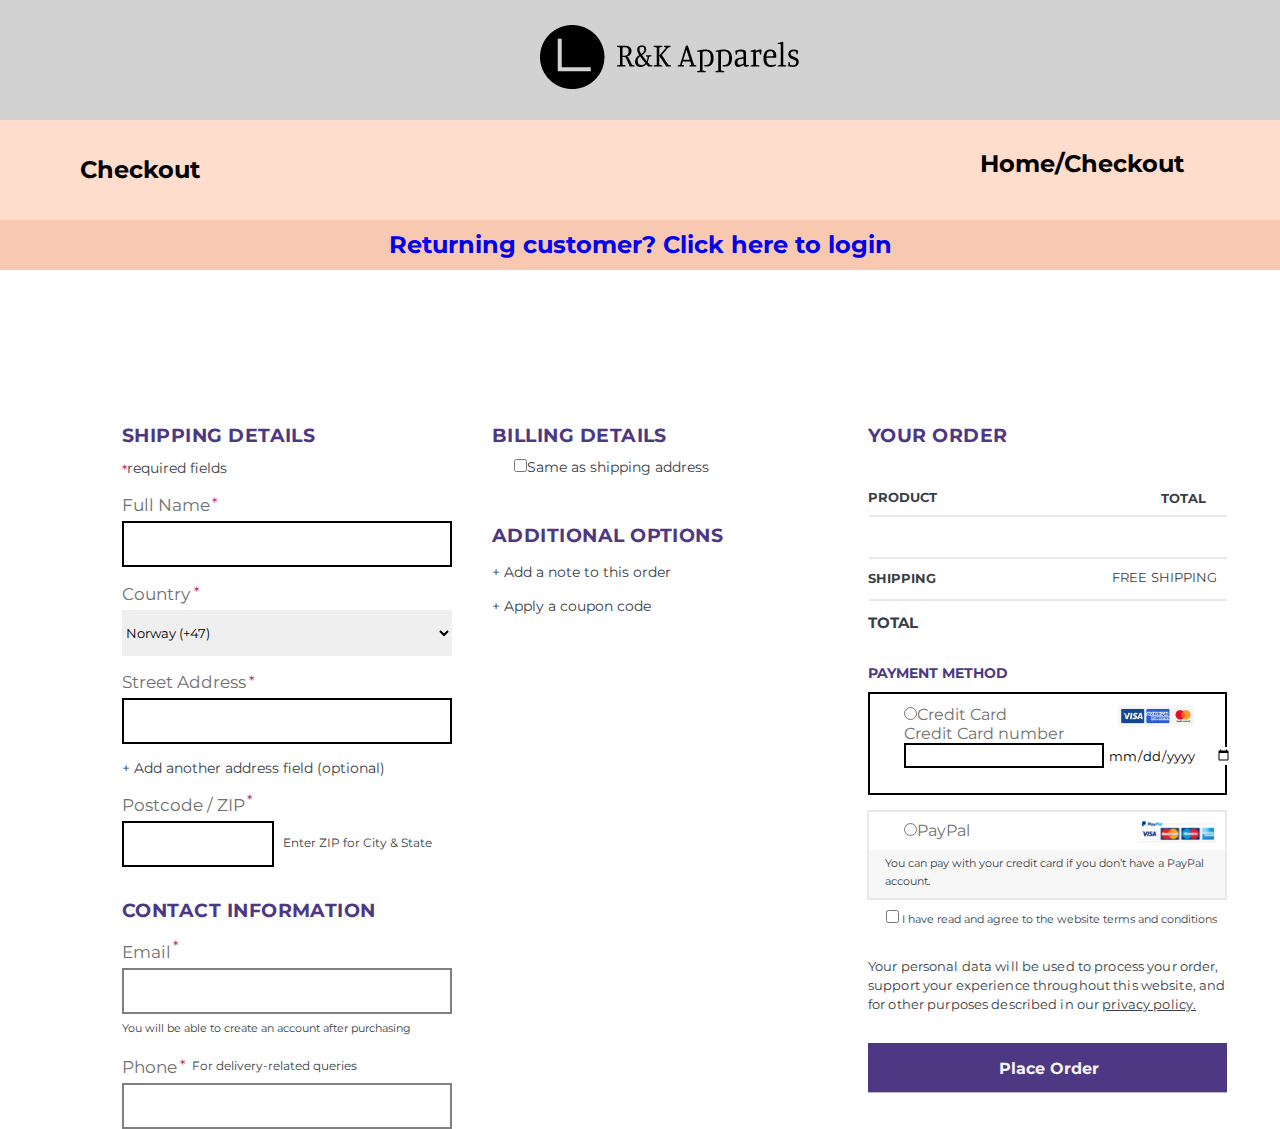
<file: payment.html>
<! --
* Author: Rui Yuan
* Date: 23/8/2022
* Description: RK Apparels Ecommerce 
-->

<!DOCTYPE html>
<html lang="en">
<head>
    <meta charset="UTF-8">
    <meta http-equiv="X-UA-Compatible" content="IE=edge">
    <meta name="viewport" content="width=device-width, initial-scale=1.0">
    <title>Payment</title>
    <link rel="stylesheet" href="pay.css">
</head>
<body>
    
    <div class="top">
       <a href="index.html"> <img class="logo" src="img\Group 3234.png" alt="" srcset="">
    </div>

    <div class="top2">
        <h2 class="chk">Checkout</h1>
        <h2 class="chk1">Home/Checkout</h1>
    </div>


	<div class="top3">
		<h2>Returning customer? <a href="login.html"> Click here to login </h2></a>
	</div>


	
		
	
	<div id="BILLING_DETAILS">
		<span>BILLING DETAILS</span>
	</div>
	<div id="ADDITIONAL_OPTIONS">
		<span>ADDITIONAL OPTIONS</span>
	</div>
	<div id="n_Add_a_note_to_this_order">
		<span>+ Add a note to this order</span>
	</div>
	<div id="n_Apply_a_coupon_code">
		<span>+ Apply a coupon code</span>
	</div>
	<div id="SHIPPING_DETAILS">
		<span>SHIPPING DETAILS</span>
	</div>

	<div id="Group_133">
		<div id="required_fields">
			<span>required fields</span>
		</div>
		<div id="Text">
			<span>*</span>
		</div>
	</div>

	<div class="Rectangle_64">
		<input id="Rectangle_64" type="text">
	</input>
</div>

	<div id="Group_134">
		<div id="Full_Name">
			<span>Full Name</span>
		</div>
		<div id="Text_">
			<span>*</span>
		</div>
	</div>
	<div id="Group_135">
		<div id="Country">
			<span>Country</span>
		</div>
		<div id="Text_ba">
			<span>*</span>
		</div>
	</div>
	<div id="Group_136">
		<div class="Rectangle_59">
			<!-- <input id="Rectangle_59" type="text"> -->

			<select name="countryCode" id="Rectangle_59"">
				<option data-countryCode="GB" value="44" Selected>Norway (+47)</option>
				<option data-countryCode="US" value="1">UK (+44)</option>
				<optgroup label="Other countries">
					<option data-countryCode="DZ" value="213">Algeria (+213)</option>
					<option data-countryCode="AD" value="376">Andorra (+376)</option>
					<option data-countryCode="AO" value="244">Angola (+244)</option>
					<option data-countryCode="AI" value="1264">Anguilla (+1264)</option>
					<option data-countryCode="AG" value="1268">Antigua &amp; Barbuda (+1268)</option>
					<option data-countryCode="AR" value="54">Argentina (+54)</option>
					<option data-countryCode="AM" value="374">Armenia (+374)</option>
					<option data-countryCode="AW" value="297">Aruba (+297)</option>
					<option data-countryCode="AU" value="61">Australia (+61)</option>
					<option data-countryCode="AT" value="43">Austria (+43)</option>
					<option data-countryCode="AZ" value="994">Azerbaijan (+994)</option>
					<option data-countryCode="BS" value="1242">Bahamas (+1242)</option>
					<option data-countryCode="BH" value="973">Bahrain (+973)</option>
					<option data-countryCode="BD" value="880">Bangladesh (+880)</option>
					<option data-countryCode="BB" value="1246">Barbados (+1246)</option>
					<option data-countryCode="BY" value="375">Belarus (+375)</option>
					<option data-countryCode="BE" value="32">Belgium (+32)</option>
					<option data-countryCode="BZ" value="501">Belize (+501)</option>
					<option data-countryCode="BJ" value="229">Benin (+229)</option>
					<option data-countryCode="BM" value="1441">Bermuda (+1441)</option>
					<option data-countryCode="BT" value="975">Bhutan (+975)</option>
					<option data-countryCode="BO" value="591">Bolivia (+591)</option>
					<option data-countryCode="BA" value="387">Bosnia Herzegovina (+387)</option>
					<option data-countryCode="BW" value="267">Botswana (+267)</option>
					<option data-countryCode="BR" value="55">Brazil (+55)</option>
					<option data-countryCode="BN" value="673">Brunei (+673)</option>
					<option data-countryCode="BG" value="359">Bulgaria (+359)</option>
					<option data-countryCode="BF" value="226">Burkina Faso (+226)</option>
					<option data-countryCode="BI" value="257">Burundi (+257)</option>
					<option data-countryCode="KH" value="855">Cambodia (+855)</option>
					<option data-countryCode="CM" value="237">Cameroon (+237)</option>
					<option data-countryCode="CA" value="1">Canada (+1)</option>
					<option data-countryCode="CV" value="238">Cape Verde Islands (+238)</option>
					<option data-countryCode="KY" value="1345">Cayman Islands (+1345)</option>
					<option data-countryCode="CF" value="236">Central African Republic (+236)</option>
					<option data-countryCode="CL" value="56">Chile (+56)</option>
					<option data-countryCode="CN" value="86">China (+86)</option>
					<option data-countryCode="CO" value="57">Colombia (+57)</option>
					<option data-countryCode="KM" value="269">Comoros (+269)</option>
					<option data-countryCode="CG" value="242">Congo (+242)</option>
					<option data-countryCode="CK" value="682">Cook Islands (+682)</option>
					<option data-countryCode="CR" value="506">Costa Rica (+506)</option>
					<option data-countryCode="HR" value="385">Croatia (+385)</option>
					<option data-countryCode="CU" value="53">Cuba (+53)</option>
					<option data-countryCode="CY" value="90392">Cyprus North (+90392)</option>
					<option data-countryCode="CY" value="357">Cyprus South (+357)</option>
					<option data-countryCode="CZ" value="42">Czech Republic (+42)</option>
					<option data-countryCode="DK" value="45">Denmark (+45)</option>
					<option data-countryCode="DJ" value="253">Djibouti (+253)</option>
					<option data-countryCode="DM" value="1809">Dominica (+1809)</option>
					<option data-countryCode="DO" value="1809">Dominican Republic (+1809)</option>
					<option data-countryCode="EC" value="593">Ecuador (+593)</option>
					<option data-countryCode="EG" value="20">Egypt (+20)</option>
					<option data-countryCode="SV" value="503">El Salvador (+503)</option>
					<option data-countryCode="GQ" value="240">Equatorial Guinea (+240)</option>
					<option data-countryCode="ER" value="291">Eritrea (+291)</option>
					<option data-countryCode="EE" value="372">Estonia (+372)</option>
					<option data-countryCode="ET" value="251">Ethiopia (+251)</option>
					<option data-countryCode="FK" value="500">Falkland Islands (+500)</option>
					<option data-countryCode="FO" value="298">Faroe Islands (+298)</option>
					<option data-countryCode="FJ" value="679">Fiji (+679)</option>
					<option data-countryCode="FI" value="358">Finland (+358)</option>
					<option data-countryCode="FR" value="33">France (+33)</option>
					<option data-countryCode="GF" value="594">French Guiana (+594)</option>
					<option data-countryCode="PF" value="689">French Polynesia (+689)</option>
					<option data-countryCode="GA" value="241">Gabon (+241)</option>
					<option data-countryCode="GM" value="220">Gambia (+220)</option>
					<option data-countryCode="GE" value="7880">Georgia (+7880)</option>
					<option data-countryCode="DE" value="49">Germany (+49)</option>
					<option data-countryCode="GH" value="233">Ghana (+233)</option>
					<option data-countryCode="GI" value="350">Gibraltar (+350)</option>
					<option data-countryCode="GR" value="30">Greece (+30)</option>
					<option data-countryCode="GL" value="299">Greenland (+299)</option>
					<option data-countryCode="GD" value="1473">Grenada (+1473)</option>
					<option data-countryCode="GP" value="590">Guadeloupe (+590)</option>
					<option data-countryCode="GU" value="671">Guam (+671)</option>
					<option data-countryCode="GT" value="502">Guatemala (+502)</option>
					<option data-countryCode="GN" value="224">Guinea (+224)</option>
					<option data-countryCode="GW" value="245">Guinea - Bissau (+245)</option>
					<option data-countryCode="GY" value="592">Guyana (+592)</option>
					<option data-countryCode="HT" value="509">Haiti (+509)</option>
					<option data-countryCode="HN" value="504">Honduras (+504)</option>
					<option data-countryCode="HK" value="852">Hong Kong (+852)</option>
					<option data-countryCode="HU" value="36">Hungary (+36)</option>
					<option data-countryCode="IS" value="354">Iceland (+354)</option>
					<option data-countryCode="IN" value="91">India (+91)</option>
					<option data-countryCode="ID" value="62">Indonesia (+62)</option>
					<option data-countryCode="IR" value="98">Iran (+98)</option>
					<option data-countryCode="IQ" value="964">Iraq (+964)</option>
					<option data-countryCode="IE" value="353">Ireland (+353)</option>
					<option data-countryCode="IL" value="972">Israel (+972)</option>
					<option data-countryCode="IT" value="39">Italy (+39)</option>
					<option data-countryCode="JM" value="1876">Jamaica (+1876)</option>
					<option data-countryCode="JP" value="81">Japan (+81)</option>
					<option data-countryCode="JO" value="962">Jordan (+962)</option>
					<option data-countryCode="KZ" value="7">Kazakhstan (+7)</option>
					<option data-countryCode="KE" value="254">Kenya (+254)</option>
					<option data-countryCode="KI" value="686">Kiribati (+686)</option>
					<option data-countryCode="KP" value="850">Korea North (+850)</option>
					<option data-countryCode="KR" value="82">Korea South (+82)</option>
					<option data-countryCode="KW" value="965">Kuwait (+965)</option>
					<option data-countryCode="KG" value="996">Kyrgyzstan (+996)</option>
					<option data-countryCode="LA" value="856">Laos (+856)</option>
					<option data-countryCode="LV" value="371">Latvia (+371)</option>
					<option data-countryCode="LB" value="961">Lebanon (+961)</option>
					<option data-countryCode="LS" value="266">Lesotho (+266)</option>
					<option data-countryCode="LR" value="231">Liberia (+231)</option>
					<option data-countryCode="LY" value="218">Libya (+218)</option>
					<option data-countryCode="LI" value="417">Liechtenstein (+417)</option>
					<option data-countryCode="LT" value="370">Lithuania (+370)</option>
					<option data-countryCode="LU" value="352">Luxembourg (+352)</option>
					<option data-countryCode="MO" value="853">Macao (+853)</option>
					<option data-countryCode="MK" value="389">Macedonia (+389)</option>
					<option data-countryCode="MG" value="261">Madagascar (+261)</option>
					<option data-countryCode="MW" value="265">Malawi (+265)</option>
					<option data-countryCode="MY" value="60">Malaysia (+60)</option>
					<option data-countryCode="MV" value="960">Maldives (+960)</option>
					<option data-countryCode="ML" value="223">Mali (+223)</option>
					<option data-countryCode="MT" value="356">Malta (+356)</option>
					<option data-countryCode="MH" value="692">Marshall Islands (+692)</option>
					<option data-countryCode="MQ" value="596">Martinique (+596)</option>
					<option data-countryCode="MR" value="222">Mauritania (+222)</option>
					<option data-countryCode="YT" value="269">Mayotte (+269)</option>
					<option data-countryCode="MX" value="52">Mexico (+52)</option>
					<option data-countryCode="FM" value="691">Micronesia (+691)</option>
					<option data-countryCode="MD" value="373">Moldova (+373)</option>
					<option data-countryCode="MC" value="377">Monaco (+377)</option>
					<option data-countryCode="MN" value="976">Mongolia (+976)</option>
					<option data-countryCode="MS" value="1664">Montserrat (+1664)</option>
					<option data-countryCode="MA" value="212">Morocco (+212)</option>
					<option data-countryCode="MZ" value="258">Mozambique (+258)</option>
					<option data-countryCode="MN" value="95">Myanmar (+95)</option>
					<option data-countryCode="NA" value="264">Namibia (+264)</option>
					<option data-countryCode="NR" value="674">Nauru (+674)</option>
					<option data-countryCode="NP" value="977">Nepal (+977)</option>
					<option data-countryCode="NL" value="31">Netherlands (+31)</option>
					<option data-countryCode="NC" value="687">New Caledonia (+687)</option>
					<option data-countryCode="NZ" value="64">New Zealand (+64)</option>
					<option data-countryCode="NI" value="505">Nicaragua (+505)</option>
					<option data-countryCode="NE" value="227">Niger (+227)</option>
					<option data-countryCode="NG" value="234">Nigeria (+234)</option>
					<option data-countryCode="NU" value="683">Niue (+683)</option>
					<option data-countryCode="NF" value="672">Norfolk Islands (+672)</option>
					<option data-countryCode="NP" value="670">Northern Marianas (+670)</option>
					<option data-countryCode="NO" value="47">Norway (+47)</option>
					<option data-countryCode="OM" value="968">Oman (+968)</option>
					<option data-countryCode="PW" value="680">Palau (+680)</option>
					<option data-countryCode="PA" value="507">Panama (+507)</option>
					<option data-countryCode="PG" value="675">Papua New Guinea (+675)</option>
					<option data-countryCode="PY" value="595">Paraguay (+595)</option>
					<option data-countryCode="PE" value="51">Peru (+51)</option>
					<option data-countryCode="PH" value="63">Philippines (+63)</option>
					<option data-countryCode="PL" value="48">Poland (+48)</option>
					<option data-countryCode="PT" value="351">Portugal (+351)</option>
					<option data-countryCode="PR" value="1787">Puerto Rico (+1787)</option>
					<option data-countryCode="QA" value="974">Qatar (+974)</option>
					<option data-countryCode="RE" value="262">Reunion (+262)</option>
					<option data-countryCode="RO" value="40">Romania (+40)</option>
					<option data-countryCode="RU" value="7">Russia (+7)</option>
					<option data-countryCode="RW" value="250">Rwanda (+250)</option>
					<option data-countryCode="SM" value="378">San Marino (+378)</option>
					<option data-countryCode="ST" value="239">Sao Tome &amp; Principe (+239)</option>
					<option data-countryCode="SA" value="966">Saudi Arabia (+966)</option>
					<option data-countryCode="SN" value="221">Senegal (+221)</option>
					<option data-countryCode="CS" value="381">Serbia (+381)</option>
					<option data-countryCode="SC" value="248">Seychelles (+248)</option>
					<option data-countryCode="SL" value="232">Sierra Leone (+232)</option>
					<option data-countryCode="SG" value="65">Singapore (+65)</option>
					<option data-countryCode="SK" value="421">Slovak Republic (+421)</option>
					<option data-countryCode="SI" value="386">Slovenia (+386)</option>
					<option data-countryCode="SB" value="677">Solomon Islands (+677)</option>
					<option data-countryCode="SO" value="252">Somalia (+252)</option>
					<option data-countryCode="ZA" value="27">South Africa (+27)</option>
					<option data-countryCode="ES" value="34">Spain (+34)</option>
					<option data-countryCode="LK" value="94">Sri Lanka (+94)</option>
					<option data-countryCode="SH" value="290">St. Helena (+290)</option>
					<option data-countryCode="KN" value="1869">St. Kitts (+1869)</option>
					<option data-countryCode="SC" value="1758">St. Lucia (+1758)</option>
					<option data-countryCode="SD" value="249">Sudan (+249)</option>
					<option data-countryCode="SR" value="597">Suriname (+597)</option>
					<option data-countryCode="SZ" value="268">Swaziland (+268)</option>
					<option data-countryCode="SE" value="46">Sweden (+46)</option>
					<option data-countryCode="CH" value="41">Switzerland (+41)</option>
					<option data-countryCode="SI" value="963">Syria (+963)</option>
					<option data-countryCode="TW" value="886">Taiwan (+886)</option>
					<option data-countryCode="TJ" value="7">Tajikstan (+7)</option>
					<option data-countryCode="TH" value="66">Thailand (+66)</option>
					<option data-countryCode="TG" value="228">Togo (+228)</option>
					<option data-countryCode="TO" value="676">Tonga (+676)</option>
					<option data-countryCode="TT" value="1868">Trinidad &amp; Tobago (+1868)</option>
					<option data-countryCode="TN" value="216">Tunisia (+216)</option>
					<option data-countryCode="TR" value="90">Turkey (+90)</option>
					<option data-countryCode="TM" value="7">Turkmenistan (+7)</option>
					<option data-countryCode="TM" value="993">Turkmenistan (+993)</option>
					<option data-countryCode="TC" value="1649">Turks &amp; Caicos Islands (+1649)</option>
					<option data-countryCode="TV" value="688">Tuvalu (+688)</option>
					<option data-countryCode="UG" value="256">Uganda (+256)</option>
					<!-- <option data-countryCode="GB" value="44">UK (+44)</option> -->
					<option data-countryCode="UA" value="380">Ukraine (+380)</option>
					<option data-countryCode="AE" value="971">United Arab Emirates (+971)</option>
					<option data-countryCode="UY" value="598">Uruguay (+598)</option>
					<!-- <option data-countryCode="US" value="1">USA (+1)</option> -->
					<option data-countryCode="UZ" value="7">Uzbekistan (+7)</option>
					<option data-countryCode="VU" value="678">Vanuatu (+678)</option>
					<option data-countryCode="VA" value="379">Vatican City (+379)</option>
					<option data-countryCode="VE" value="58">Venezuela (+58)</option>
					<option data-countryCode="VN" value="84">Vietnam (+84)</option>
					<option data-countryCode="VG" value="84">Virgin Islands - British (+1284)</option>
					<option data-countryCode="VI" value="84">Virgin Islands - US (+1340)</option>
					<option data-countryCode="WF" value="681">Wallis &amp; Futuna (+681)</option>
					<option data-countryCode="YE" value="969">Yemen (North)(+969)</option>
					<option data-countryCode="YE" value="967">Yemen (South)(+967)</option>
					<option data-countryCode="ZM" value="260">Zambia (+260)</option>
					<option data-countryCode="ZW" value="263">Zimbabwe (+263)</option>
				</optgroup>
			</select>
		</input>
	</div>
	
	</div>
	<div id="n_Add_another_address_field_op">
		<span>+ Add another address field (optional)</span>
	</div>
	<div id="Group_137">
		<div id="Street_Address">
			<span>Street Address</span>
		</div>
		<div id="Text_be">
			<span>*</span>
		</div>
	</div>
	<div id="Group_147">
		<div class="Rectangle_65">
			<input id="Rectangle_65" type="text">
		</input>
	</div>
		<div id="Group_138">
			<!-- <svg class="Rectangle_28">
				<rect id="Rectangle_28" rx="0" ry="0" x="0" y="0" width="174" height="8">
				</rect>
			</svg>
			 -->
		</div>
	</div>
	<div id="Group_139">
		<div id="Postcode__ZIP">
			<span>Postcode / ZIP</span>
		</div>
		<div id="Text_bm">
			<span>*</span>
		</div>
	</div>
	<div id="Group_140">
		<div id="Same_as_shipping_address">
			<input type="checkbox" name="" id=""><span>Same as shipping address</span>
		</div>
		<div id="Group_56">
			<svg class="Path_5" viewBox="-16582.426 -21550.975 7.201 6.129">
				<path id="Path_5" d="M -16582.42578125 -21547.0859375 L -16579.966796875 -21544.845703125 L -16575.224609375 -21550.974609375">
				</path>
			</svg>
		</div>
	</div>
	<div id="YOUR_ORDER">
		<span>YOUR ORDER</span>
	</div>
	<div id="CONTACT_INFORMATION">
		<span>CONTACT INFORMATION</span>
	</div>
	<div id="Group_148">
		<div class="Rectangle_66">
			<input id="Rectangle_66" type="text">
		</input>
	</div>
		<div id="Enter_ZIP_for_City__State">
			<span>Enter ZIP for City & State</span>
		</div>
	</div>
	<div class="Rectangle_3">
		<input id="Rectangle_3" type="text">
	</input>
</div>
	<div id="Group_49">
		<div id="Email">
			<span>Email</span>
		</div>
		<div id="Text_b">
			<span>*</span>
		</div>
	</div>
	<div id="Group_216">
		<div class="Rectangle_3_b">
			<input id="Rectangle_3_b" type="text">
		</input>
	</div>
		<div id="Group_215">
			<div id="Group_49_b">
				<div id="Phone">
					<span>Phone</span>
				</div>
				<div id="Text_ca">
					<span>*</span>
				</div>
			</div>
			<div id="For_delivery-related_queries">
				<span>For delivery-related queries</span>
			</div>
		</div>
	</div>
	<div id="PRODUCT">
		<span>PRODUCT</span>
	</div>
	<div id="TOTAL">
		<span>TOTAL</span>
	</div>
	<!-- <div id="n_29900">
		<span>$1299.00</span>
	</div> -->
	<svg class="Line_30" viewBox="0 0 358 1">
		<path id="Line_30" d="M 0 0 L 358 0">
		</path>
	</svg>
	<div id="TOTAL_cc">
		<span>TOTAL</span>
	</div>
	<!-- <div id="n_299">
		<span>$1299</span>
	</div> -->
	<div id="SHIPPING">
		<span>SHIPPING</span>
	</div>
	<div id="FREE_SHIPPING">
		<span>FREE SHIPPING</span>
	</div>
	<svg class="Line_32" viewBox="0 0 358 1">
		<path id="Line_32" d="M 0 0 L 358 0">
		</path>
	</svg>
	<svg class="Line_33" viewBox="0 0 358 1">
		<path id="Line_33" d="M 0 0 L 358 0">
		</path>
	</svg>
	<div id="Group_219">
		<svg class="Rectangle_68">
			<rect id="Rectangle_68" rx="0" ry="0" x="0" y="0" width="359" height="49.352">
			</rect>
		</svg>
		<div id="Place_Order">
			<a id="order" href="#">Place Order</a>
		</div>
	</div>
	<div id="PAYMENT_METHOD">
		<span>PAYMENT METHOD</span>
	</div>
	<div id="Group_154">
		<div id="I_have_read_and_agree_to_the_w">
			<input type="checkbox" name="" id=""> <span>I have read and agree to the website terms and conditions</span>
		</div>
	
	</div>
	<div id="Your_personal_data_will_be_use">
		<span>Your personal data will be used to process your order, support your experience throughout this website, and for other purposes described in our </span><span style="text-decoration:underline;">privacy policy.</span>
	</div>
	
		<div class="Rectangle_69">
			<input id="Rectangle_69" type="text">
		</input>
		</div>
		
		
		
	</div>
	<div id="Group_153">
		<div id="Credit_Card_Stripe">
			<input type="radio" name="" id=""><span>Credit Card</span><br>
			<span>Credit Card number</span><br>
			<input class="cc" type="text"> <input type="date">

			
		</div>
	</div>
	<img id="Image_19" src="Image_19.png" srcset="img\Image_19.png 1x, Image_19@2x.png 2x">
		
	<div id="Group_220">
		<svg class="Rectangle_16_c">
			<rect id="Rectangle_16_c" rx="0" ry="0" x="0" y="0" width="358" height="88">
			</rect>
		</svg>
		<img id="Image_18" src="Image_18.png" srcset="img\Image_18.png 1x, Image_18@2x.png 2x">
			
		<svg class="Rectangle_70">
			<rect id="Rectangle_70" rx="0" ry="0" x="0" y="0" width="356" height="48">
			</rect>
		</svg>
		<div id="Group_65">
			<div id="PayPal">
				<input type="radio" name="" id=""><span>PayPal</span>
			</div>
		</div>
		<div id="You_can_pay_with_your_credit_c">
			<span>You can pay with your credit card if you don’t have a PayPal account.</span>
		</div>
	</div>
	<div id="You_will_be_able_to_create_an_">
		<span>You will be able to create an account after purchasing</span>
	</div>
	
	
		</div>
		
	</div>
	<!-- <div id="Jordan_1_Low_Fragment_x_T">
		<span>Jordan 1 Low Fragment x T..</span>
	</div>
	 -->
		

</body> 
</html>
</file>
<file: pay.css>
@import url('https://fonts.googleapis.com/css2?family=Montserrat&display=swap');

.top{
   /* background-color: rgba(255,221,204,1); */
   background-color: rgba(210,210,210,1);
   width: 1349px;
   height: 120px;
}

*{
    margin: 0;
    text-decoration: none;
    font-family: 'Montserrat', sans-serif;
}

.logo{
    margin-left: 40%;
    margin-top: 25px;
}

.top2{
    width: 1349px;
   height: 100px;
   background-color: rgba(255,221,204,1);
}


.chk{
    position: relative;
    top: 35px;
    left: 80px;
    text-decoration: none;
    color: black;
}

.chk1{
    margin-left: 980px;
    text-decoration: none;
    color: black;
}


.top3{
    height: 50px;
    text-align: center;
    background-color: #f8c8b0;
    line-height: 50px;
}



.mediaViewInfo {
	--web-view-name: 6 niche-and-cult -after;
	--web-view-id: n__niche-and-cult_-after;
	--web-scale-on-resize: true;
	--web-enable-deep-linking: true;
}
:root {
	--web-view-ids: n__niche-and-cult_-after;
}
* {
	margin: 0;
	padding: 0;
	box-sizing: border-box;
	border: none;
}
@keyframes fadein {

	0% {
		opacity: 0;
	}
	100% {
		opacity: 1;
	}

}
#n__niche-and-cult_-after {
	position: absolute;
	width: 1349px;
	height: 1219px;
	background-color: rgba(247,247,247,1);
	overflow: hidden;
	--web-animation: fadein 0.30000001192092896s ease-out;
	--web-action-type: page;
	--web-action-target: 6_niche_and_cult__after___1.html;
	cursor: pointer;
	--web-view-name: 6 niche-and-cult -after;
	--web-view-id: n__niche-and-cult_-after;
	--web-scale-on-resize: true;
	--web-enable-deep-linking: true;
}
#Group_19 {
	position: absolute;
	width: 1651px;
	height: 330px;
	left: -1px;
	top: 0px;
	overflow: visible;
}
#Group_131 {
	position: absolute;
	width: 1106px;
	height: 55px;
	left: 122px;
	top: 330px;
	overflow: visible;
}
#Rectangle_63 {
	fill: rgba(255,221,204,1);
}
.Rectangle_63 {
	position: absolute;
	overflow: visible;
	width: 1106px;
	height: 55px;
	left: 0px;
	top: 0px;
}
#Returning_customer_Click_here_ {
	left: 18px;
	top: 18px;
	position: absolute;
	overflow: visible;
	width: 342px;
	white-space: nowrap;
	--web-animation: fadein 0.30000001192092896s ease-out;
	--web-action-type: page;
	--web-action-target: Login_Page.html;
	cursor: pointer;
	line-height: 18px;
	margin-top: -0.5px;
	text-align: left;
	font-family: Montserrat;
	font-style: normal;
	font-weight: lighter;
	font-size: 17px;
	color: rgba(78,56,131,1);
}
#BILLING_DETAILS {
	left: 492px;
	top: 424px;
	position: absolute;
	overflow: visible;
	width: 164px;
	white-space: nowrap;
	text-align: left;
	font-family: Poppins;
	font-style: normal;
	font-weight: bold;
	font-size: 19px;
	color: rgba(78,56,131,1);
	letter-spacing: 0.46px;
}
#ADDITIONAL_OPTIONS {
	left: 492px;
	top: 524px;
	position: absolute;
	overflow: visible;
	width: 221px;
	white-space: nowrap;
	text-align: left;
	font-family: Poppins;
	font-style: normal;
	font-weight: bold;
	font-size: 19px;
	color: rgba(78,56,131,1);
	letter-spacing: 0.46px;
}
#n_Add_a_note_to_this_order {
	left: 492px;
	top: 565px;
	position: absolute;
	overflow: visible;
	width: 181px;
	white-space: nowrap;
	line-height: 18px;
	margin-top: -2px;
	text-align: left;
	font-family: Montserrat;
	font-style: normal;
	font-weight: normal;
	font-size: 14px;
	color: rgba(57,62,70,1);
}
#n_Apply_a_coupon_code {
	left: 492px;
	top: 599px;
	position: absolute;
	overflow: visible;
	width: 163px;
	white-space: nowrap;
	line-height: 18px;
	margin-top: -2px;
	text-align: left;
	font-family: Montserrat;
	font-style: normal;
	font-weight: normal;
	font-size: 14px;
	color: rgba(57,62,70,1);
}
#SHIPPING_DETAILS {
	left: 122px;
	top: 424px;
	position: absolute;
	overflow: visible;
	width: 183px;
	white-space: nowrap;
	text-align: left;
	font-family: Poppins;
	font-style: normal;
	font-weight: bold;
	font-size: 19px;
	color: rgba(78,56,131,1);
	letter-spacing: 0.46px;
}

#Group_133 {
	position: absolute;
	width: 110px;
	height: 18px;
	left: 121px;
	top: 461px;
	overflow: visible;
}
#required_fields {
	left: 6px;
	top: 0px;
	position: absolute;
	overflow: visible;
	width: 105px;
	white-space: nowrap;
	line-height: 18px;
	margin-top: -2px;
	text-align: left;
	font-family: Montserrat;
	font-style: normal;
	font-weight: normal;
	font-size: 14px;
	color: rgba(57,62,70,1);
}
#Text {
	left: 0px;
	top: 0px;
	position: absolute;
	overflow: visible;
	width: 6px;
	white-space: nowrap;
	text-align: right;
	font-family: Montserrat;
	font-style: normal;
	font-weight: normal;
	font-size: 14px;
	color: rgba(173,23,91,1);
	letter-spacing: 0.32px;
}
#Rectangle_64 {
	width: 330px;
	height: 46px;
	border: 2px solid black;
}

.Rectangle_64 {
	position: absolute;
	overflow: visible;
	width:330px; 
	height:46px;
	left: 122px;
	top: 521px;
}
#Group_134 {
	position: absolute;
	width: 94px;
	height: 21px;
	left: 122px;
	top: 494px;
	overflow: visible;
}
#Full_Name {
	left: 0px;
	top: 1px;
	position: absolute;
	overflow: visible;
	width: 89px;
	white-space: nowrap;
	text-align: left;
	font-family: Montserrat;
	font-style: normal;
	font-weight: normal;
	font-size: 17px;
	color: rgba(112,112,112,1);
}
#Text_ {
	left: 89px;
	top: 0px;
	position: absolute;
	overflow: visible;
	width: 6px;
	white-space: nowrap;
	text-align: right;
	font-family: Montserrat;
	font-style: normal;
	font-weight: normal;
	font-size: 14px;
	color: rgba(173,23,91,1);
	letter-spacing: 0.32px;
}
#Group_135 {
	position: absolute;
	width: 76px;
	height: 21px;
	left: 122px;
	top: 583px;
	overflow: visible;
}
#Country {
	left: 0px;
	top: 1px;
	position: absolute;
	overflow: visible;
	width: 70px;
	white-space: nowrap;
	text-align: left;
	font-family: Montserrat;
	font-style: normal;
	font-weight: normal;
	font-size: 17px;
	color: rgba(112,112,112,1);
}
#Text_ba {
	left: 71px;
	top: 0px;
	position: absolute;
	overflow: visible;
	width: 6px;
	white-space: nowrap;
	text-align: right;
	font-family: Montserrat;
	font-style: normal;
	font-weight: normal;
	font-size: 14px;
	color: rgba(173,23,91,1);
	letter-spacing: 0.32px;
}
#Group_136 {
	position: absolute;
	width: 330px;
	height: 46px;
	left: 122px;
	top: 610px;
	overflow: visible;
}
#Rectangle_59 {
	fill: rgba(255,255,255,1);
	stroke: rgba(210,210,210,1);
	stroke-width: 1px;
	stroke-linejoin: miter;
	stroke-linecap: butt;
	stroke-miterlimit: 4;
	shape-rendering: auto;
	width: 330px;
	height: 46px;
}
.Rectangle_59 {
	position: absolute;
	overflow: visible;
	width: 330px;
	height: 46px;
	left: 0px;
	top: 0px;
}
#Path_8 {
	opacity: 0.74;
	fill: transparent;
	stroke: rgba(0,0,0,1);
	stroke-width: 1.399999976158142px;
	stroke-linejoin: round;
	stroke-linecap: round;
	stroke-miterlimit: 4;
	shape-rendering: auto;
}
.Path_8 {
	overflow: visible;
	position: absolute;
	width: 9.262px;
	height: 5.31px;
	left: 306.324px;
	top: 21.623px;
	transform: matrix(1,0,0,1,0,0);
}
#n_Add_another_address_field_op {
	left: 122px;
	top: 761px;
	position: absolute;
	overflow: visible;
	width: 270px;
	white-space: nowrap;
	line-height: 18px;
	margin-top: -2px;
	text-align: left;
	font-family: Montserrat;
	font-style: normal;
	font-weight: normal;
	font-size: 14px;
	color: rgba(57,62,70,1);
}
#Group_137 {
	position: absolute;
	width: 131px;
	height: 20px;
	left: 122px;
	top: 672px;
	overflow: visible;
}
#Street_Address {
	left: 0px;
	top: 0px;
	position: absolute;
	overflow: visible;
	width: 125px;
	white-space: nowrap;
	text-align: left;
	font-family: Montserrat;
	font-style: normal;
	font-weight: normal;
	font-size: 17px;
	color: rgba(112,112,112,1);
}
#Text_be {
	left: 126px;
	top: 0px;
	position: absolute;
	overflow: visible;
	width: 6px;
	white-space: nowrap;
	text-align: right;
	font-family: Montserrat;
	font-style: normal;
	font-weight: normal;
	font-size: 14px;
	color: rgba(173,23,91,1);
	letter-spacing: 0.32px;
}
#Group_147 {
	position: absolute;
	width: 330px;
	height: 53px;
	left: 122px;
	top: 698px;
	overflow: visible;
}
#Rectangle_65 {
	fill: rgba(255,255,255,1);
	stroke: rgba(173,23,91,1);
	stroke-width: 1px;
	stroke-linejoin: miter;
	stroke-linecap: butt;
	stroke-miterlimit: 4;
	shape-rendering: auto;
	width: 330px;
	height: 46px;
	border: 2px solid black;
}
.Rectangle_65 {
	position: absolute;
	overflow: visible;
	width: 330px;
	height: 46px;
	left: 0px;
	top: 0px;
}
#Group_138 {
	position: absolute;
	width: 174px;
	height: 17px;
	left: 148px;
	top: 36px;
	overflow: visible;
}
#Rectangle_28 {
	fill: rgba(247,247,247,1);
}
.Rectangle_28 {
	position: absolute;
	overflow: visible;
	width: 174px;
	height: 8px;
	left: 0px;
	top: 9px;
}
#Street_Address_is_required {
	left: 22.5px;
	top: 0px;
	position: absolute;
	overflow: visible;
	width: 147px;
	white-space: nowrap;
	text-align: right;
	font-family: Gotham;
	font-style: normal;
	font-weight: normal;
	font-size: 12px;
	color: rgba(173,23,91,1);
	letter-spacing: 0.32px;
}
#Group_139 {
	position: absolute;
	width: 129px;
	height: 24px;
	left: 122px;
	top: 791px;
	overflow: visible;
}
#Postcode__ZIP {
	left: 0px;
	top: 4px;
	position: absolute;
	overflow: visible;
	width: 123px;
	white-space: nowrap;
	text-align: left;
	font-family: Montserrat;
	font-style: normal;
	font-weight: normal;
	font-size: 17px;
	color: rgba(112,112,112,1);
}
#Text_bm {
	left: 124px;
	top: 0px;
	position: absolute;
	overflow: visible;
	width: 6px;
	white-space: nowrap;
	text-align: right;
	font-family: Montserrat;
	font-style: normal;
	font-weight: normal;
	font-size: 14px;
	color: rgba(173,23,91,1);
	letter-spacing: 0.32px;
}
#Group_140 {
	position: absolute;
	width: 206px;
	height: 18px;
	left: 494px;
	top: 460px;
	overflow: visible;
}
#Same_as_shipping_address {
	left: 20px;
	top: 0px;
	position: absolute;
	overflow: visible;
	width: 187px;
	white-space: nowrap;
	line-height: 18px;
	margin-top: -2px;
	text-align: left;
	font-family: Montserrat;
	font-style: normal;
	font-weight: normal;
	font-size: 14px;
	color: rgba(57,62,70,1);
}
#Group_56 {
	position: absolute;
	width: 14px;
	height: 14px;
	left: 0px;
	top: 3px;
	overflow: visible;
}
#Rectangle_30 {
	fill: rgba(59,136,252,1);
}
.Rectangle_30 {
	position: absolute;
	overflow: visible;
	width: 14px;
	height: 14px;
	left: 0px;
	top: 0px;
}
#Path_5 {
	fill: transparent;
	stroke: rgba(255,255,255,1);
	stroke-width: 1.5px;
	stroke-linejoin: round;
	stroke-linecap: round;
	stroke-miterlimit: 4;
	shape-rendering: auto;
}
.Path_5 {
	overflow: visible;
	position: absolute;
	width: 9.314px;
	height: 7.932px;
	left: 3.574px;
	top: 4.025px;
	transform: matrix(1,0,0,1,0,0);
}
#YOUR_ORDER {
	left: 868px;
	top: 424px;
	position: absolute;
	overflow: visible;
	width: 130px;
	white-space: nowrap;
	text-align: left;
	font-family: Poppins;
	font-style: normal;
	font-weight: bold;
	font-size: 19px;
	color: rgba(78,56,131,1);
	letter-spacing: 0.46px;
}
#CONTACT_INFORMATION {
	left: 122px;
	top: 899px;
	position: absolute;
	overflow: visible;
	width: 251px;
	white-space: nowrap;
	text-align: left;
	font-family: Poppins;
	font-style: normal;
	font-weight: bold;
	font-size: 19px;
	color: rgba(78,56,131,1);
	letter-spacing: 0.46px;
}
#Group_148 {
	position: absolute;
	width: 310.5px;
	height: 46px;
	left: 122px;
	top: 821px;
	overflow: visible;
}
#Rectangle_66 {
	fill: rgba(255,255,255,1);
	stroke: rgba(210,210,210,1);
	stroke-width: 1px;
	stroke-linejoin: miter;
	stroke-linecap: butt;
	stroke-miterlimit: 4;
	shape-rendering: auto;
	width: 152px;
	height: 46px;
	border: 2px solid black;
}
.Rectangle_66 {
	position: absolute;
	overflow: visible;
	width: 152px;
	height: 46px;
	left: 0px;
	top: 0px;
}
#Enter_ZIP_for_City__State {
	left: 160.5px;
	top: 16px;
	position: absolute;
	overflow: visible;
	width: 151px;
	white-space: nowrap;
	line-height: 18px;
	margin-top: -3px;
	text-align: left;
	font-family: Montserrat;
	font-style: normal;
	font-weight: normal;
	font-size: 12px;
	color: rgba(57,62,70,1);
}
#Rectangle_3 {
	fill: rgba(255,255,255,1);
	stroke: rgba(210,210,210,1);
	stroke-width: 1px;
	stroke-linejoin: miter;
	stroke-linecap: butt;
	stroke-miterlimit: 4;
	shape-rendering: auto;
	width: 330px;
	height: 46px;
	border: 2px solid gray;
}
.Rectangle_3 {
	position: absolute;
	overflow: visible;
	width: 330px;
	height: 46px;
	left: 122px;
	top: 968px;
}
#Group_49 {
	position: absolute;
	width: 55px;
	height: 25px;
	left: 122px;
	top: 937px;
	overflow: visible;
}
#Email {
	left: 0px;
	top: 5px;
	position: absolute;
	overflow: visible;
	width: 50px;
	white-space: nowrap;
	text-align: left;
	font-family: Montserrat;
	font-style: normal;
	font-weight: normal;
	font-size: 17px;
	color: rgba(112,112,112,1);
}
#Text_b {
	left: 50px;
	top: 0px;
	position: absolute;
	overflow: visible;
	width: 6px;
	white-space: nowrap;
	text-align: right;
	font-family: Montserrat;
	font-style: normal;
	font-weight: normal;
	font-size: 14px;
	color: rgba(173,23,91,1);
	letter-spacing: 0.32px;
}
#Group_216 {
	position: absolute;
	width: 330px;
	height: 73px;
	left: 122px;
	top: 1056px;
	overflow: visible;
}
#Rectangle_3_b {
	fill: rgba(255,255,255,1);
	stroke: rgba(210,210,210,1);
	stroke-width: 1px;
	stroke-linejoin: miter;
	stroke-linecap: butt;
	stroke-miterlimit: 4;
	shape-rendering: auto;
	width: 330px;
	height: 46px;
	border: 2px solid gray;
}
.Rectangle_3_b {
	position: absolute;
	overflow: visible;
	width: 330px;
	height: 46px;
	left: 0px;
	top: 27px;
}
#Group_215 {
	position: absolute;
	width: 237px;
	height: 21px;
	left: 0px;
	top: 0px;
	overflow: visible;
}
#Group_49_b {
	position: absolute;
	width: 62px;
	height: 21px;
	left: 0px;
	top: 0px;
	overflow: visible;
}
#Phone {
	left: 0px;
	top: 1px;
	position: absolute;
	overflow: visible;
	width: 57px;
	white-space: nowrap;
	text-align: left;
	font-family: Montserrat;
	font-style: normal;
	font-weight: normal;
	font-size: 17px;
	color: rgba(112,112,112,1);
}
#Text_ca {
	left: 57px;
	top: 0px;
	position: absolute;
	overflow: visible;
	width: 6px;
	white-space: nowrap;
	text-align: right;
	font-family: Montserrat;
	font-style: normal;
	font-weight: normal;
	font-size: 14px;
	color: rgba(173,23,91,1);
	letter-spacing: 0.32px;
}
#For_delivery-related_queries {
	left: 70px;
	top: 4px;
	position: absolute;
	overflow: visible;
	width: 168px;
	white-space: nowrap;
	line-height: 18px;
	margin-top: -3px;
	text-align: left;
	font-family: Montserrat;
	font-style: normal;
	font-weight: normal;
	font-size: 12px;
	color: rgba(57,62,70,1);
}
#PRODUCT {
	left: 868px;
	top: 489px;
	position: absolute;
	overflow: visible;
	width: 69px;
	white-space: nowrap;
	text-align: left;
	font-family: Montserrat;
	font-style: normal;
	font-weight: bold;
	font-size: 13px;
	color: rgba(57,62,70,1);
}
#TOTAL {
	left: 1161px;
	top: 490px;
	position: absolute;
	overflow: visible;
	width: 45px;
	white-space: nowrap;
	text-align: left;
	font-family: Montserrat;
	font-style: normal;
	font-weight: bold;
	font-size: 13px;
	color: rgba(57,62,70,1);
}
#n_29900 {
	left: 1131px;
	top: 527px;
	position: absolute;
	overflow: visible;
	width: 74px;
	white-space: nowrap;
	text-align: left;
	font-family: Montserrat;
	font-style: normal;
	font-weight: normal;
	font-size: 17px;
	color: rgba(57,62,70,1);
}
#Line_30 {
	fill: transparent;
	stroke: rgba(210,210,210,1);
	stroke-width: 1px;
	stroke-linejoin: miter;
	stroke-linecap: butt;
	stroke-miterlimit: 4;
	shape-rendering: auto;
}
.Line_30 {
	overflow: visible;
	position: absolute;
	width: 358px;
	height: 1px;
	left: 868.5px;
	top: 515.5px;
	transform: matrix(1,0,0,1,0,0);
}
#TOTAL_cc {
	left: 868px;
	top: 613px;
	position: absolute;
	overflow: visible;
	width: 52px;
	white-space: nowrap;
	text-align: left;
	font-family: Montserrat;
	font-style: normal;
	font-weight: bold;
	font-size: 15px;
	color: rgba(57,62,70,1);
}
#n_299 {
	left: 1152px;
	top: 610px;
	position: absolute;
	overflow: visible;
	width: 55px;
	white-space: nowrap;
	text-align: right;
	font-family: Roboto;
	font-style: normal;
	font-weight: bold;
	font-size: 18px;
	color: rgba(57,62,70,1);
	letter-spacing: 0.32px;
}
#SHIPPING {
	left: 868px;
	top: 570px;
	position: absolute;
	overflow: visible;
	width: 68px;
	white-space: nowrap;
	text-align: left;
	font-family: Montserrat;
	font-style: normal;
	font-weight: bold;
	font-size: 13px;
	color: rgba(57,62,70,1);
}
#FREE_SHIPPING {
	left: 1112px;
	top: 570px;
	position: absolute;
	overflow: visible;
	width: 95px;
	white-space: nowrap;
	line-height: 18px;
	margin-top: -2.5px;
	text-align: left;
	font-family: Roboto;
	font-style: normal;
	font-weight: normal;
	font-size: 13px;
	color: rgba(57,62,70,1);
	letter-spacing: 0.12px;
}
#Line_32 {
	fill: transparent;
	stroke: rgba(210,210,210,1);
	stroke-width: 1px;
	stroke-linejoin: miter;
	stroke-linecap: butt;
	stroke-miterlimit: 4;
	shape-rendering: auto;
}
.Line_32 {
	overflow: visible;
	position: absolute;
	width: 358px;
	height: 1px;
	left: 868.5px;
	top: 557.5px;
	transform: matrix(1,0,0,1,0,0);
}
#Line_33 {
	fill: transparent;
	stroke: rgba(210,210,210,1);
	stroke-width: 1px;
	stroke-linejoin: miter;
	stroke-linecap: butt;
	stroke-miterlimit: 4;
	shape-rendering: auto;
}
.Line_33 {
	overflow: visible;
	position: absolute;
	width: 358px;
	height: 1px;
	left: 868.5px;
	top: 599.5px;
	transform: matrix(1,0,0,1,0,0);
}
#Group_219 {
	position: absolute;
	width: 359px;
	height: 49.352px;
	left: 868px;
	top: 1043px;
	overflow: visible;
}
#Rectangle_68 {
	fill: rgba(78,56,131,1);
}
.Rectangle_68 {
	position: absolute;
	overflow: visible;
	width: 359px;
	height: 49.352px;
	left: 0px;
	top: 0px;
}
#Place_Order {
	left: 131px;
	top: 16px;
	position: absolute;
	overflow: visible;
	width: 99px;
	white-space: nowrap;
	text-align: center;
	font-family: Montserrat;
	font-style: normal;
	font-weight: bold;
	font-size: 16px;
	color: rgba(246,213,200,1);
}
#PAYMENT_METHOD {
	left: 868px;
	top: 664px;
	position: absolute;
	overflow: visible;
	width: 143px;
	white-space: nowrap;
	text-align: left;
	font-family: Montserrat;
	font-style: normal;
	font-weight: bold;
	font-size: 14px;
	color: rgba(78,56,131,1);
}
#Group_154 {
	position: absolute;
	width: 343px;
	height: 14px;
	left: 868px;
	top: 913px;
	overflow: visible;
}
#I_have_read_and_agree_to_the_w {
	left: 18px;
	top: 0px;
	position: absolute;
	overflow: visible;
	width: 326px;
	white-space: nowrap;
	line-height: 18px;
	margin-top: -3.5px;
	text-align: left;
	font-family: Montserrat;
	font-style: normal;
	font-weight: normal;
	font-size: 11px;
	color: rgba(57,62,70,1);
}
#Rectangle_13 {
	fill: transparent;
	stroke: rgba(165,165,165,1);
	stroke-width: 1px;
	stroke-linejoin: miter;
	stroke-linecap: butt;
	stroke-miterlimit: 4;
	shape-rendering: auto;
}
.Rectangle_13 {
	position: absolute;
	overflow: visible;
	width: 12px;
	height: 12px;
	left: 0px;
	top: 1px;
}
#Your_personal_data_will_be_use {
	left: 868px;
	top: 959px;
	position: absolute;
	overflow: visible;
	width: 359px;
	height: 54px;
	line-height: 18px;
	margin-top: -2.5px;
	text-align: left;
	font-family: Roboto;
	font-style: normal;
	font-weight: normal;
	font-size: 13px;
	color: rgba(57,62,70,1);
	letter-spacing: 0.12px;
}
#Rectangle_69 {
	fill: rgba(255,255,255,1);
	stroke: rgba(59,136,252,1);
	stroke-width: 1px;
	stroke-linejoin: miter;
	stroke-linecap: butt;
	stroke-miterlimit: 4;
	shape-rendering: auto;
	left: 868px;
	top: 692px;
	width: 359px;
	height: 103px;
	border: 2px solid black;
}
.Rectangle_69 {
	position: absolute;
	overflow: visible;
	width: 359px;
	height: 103px;
	left: 868px;
	top: 692px;
}
#Group_152 {
	position: absolute;
	width: 331px;
	height: 38px;
	left: 882px;
	top: 741px;
	overflow: visible;
}
#Rectangle_16 {
	fill: rgba(247,247,247,1);
	stroke: rgba(210,210,210,1);
	stroke-width: 1px;
	stroke-linejoin: miter;
	stroke-linecap: butt;
	stroke-miterlimit: 4;
	shape-rendering: auto;
	width: 331px;
	height: 38px;
}
.Rectangle_16 {
	position: absolute;
	overflow: visible;
	width: 331px;
	height: 38px;
	left: 0px;
	top: 0px;
}
#Card_number {
	opacity: 0.34;
	left: 12px;
	top: 8px;
	position: absolute;
	overflow: visible;
	width: 99px;
	white-space: nowrap;
	text-align: left;
	font-family: Roboto;
	font-style: normal;
	font-weight: normal;
	font-size: 16px;
	color: rgba(57,62,70,1);
	letter-spacing: 0.32px;
}
#MM__YY___CVC {
	opacity: 0.34;
	left: 203px;
	top: 8px;
	position: absolute;
	overflow: visible;
	width: 112px;
	white-space: nowrap;
	text-align: left;
	font-family: Roboto;
	font-style: normal;
	font-weight: normal;
	font-size: 16px;
	color: rgba(57,62,70,1);
	letter-spacing: 0.32px;
}
#Line_3 {
	fill: transparent;
	stroke: rgba(210,210,210,1);
	stroke-width: 1px;
	stroke-linejoin: miter;
	stroke-linecap: butt;
	stroke-miterlimit: 4;
	shape-rendering: auto;
}
.Line_3 {
	overflow: visible;
	position: absolute;
	width: 1px;
	height: 28px;
	left: 190.5px;
	top: 5.5px;
	transform: matrix(1,0,0,1,0,0);
}
#Group_153 {
	position: absolute;
	width: 153px;
	height: 19px;
	left: 1024px;
	top: 705px;
	overflow: visible;
}
#Credit_Card_Stripe {
	left: -120px;
	top: 0px;
	position: absolute;
	overflow: visible;
	width: 154px;
	white-space: nowrap;
	text-align: left;
	font-family: Montserrat;
	font-style: normal;
	font-weight: normal;
	font-size: 16px;
	color: rgba(112,112,112,1);
}
#Image_19 {
	position: absolute;
	width: 76px;
	height: 22px;
	left: 1118px;
	top: 705px;
	overflow: visible;
}
#Group_220 {
	position: absolute;
	width: 358px;
	height: 88px;
	left: 868px;
	top: 811px;
	overflow: visible;
}
#Rectangle_16_c {
	fill: rgba(255,255,255,1);
	stroke: rgba(210,210,210,1);
	stroke-width: 1px;
	stroke-linejoin: miter;
	stroke-linecap: butt;
	stroke-miterlimit: 4;
	shape-rendering: auto;
}
.Rectangle_16_c {
	position: absolute;
	overflow: visible;
	width: 358px;
	height: 88px;
	left: 0px;
	top: 0px;
}
#Image_18 {
	position: absolute;
	width: 78px;
	height: 27px;
	left: 270px;
	top: 7px;
	overflow: visible;
}
#Rectangle_70 {
	fill: rgba(247,247,247,1);
}
.Rectangle_70 {
	position: absolute;
	overflow: visible;
	width: 356px;
	height: 48px;
	left: 1px;
	top: 39px;
}
#Group_65 {
	position: absolute;
	width: 74px;
	height: 19px;
	left: 16px;
	top: 10px;
	overflow: visible;
}
#PayPal {
	left: 20px;
	top: 0px;
	position: absolute;
	overflow: visible;
	width: 55px;
	white-space: nowrap;
	text-align: left;
	font-family: Montserrat;
	font-style: normal;
	font-weight: normal;
	font-size: 16px;
	color: rgba(112,112,112,1);
}
#Rectangle_31 {
	fill: transparent;
	stroke: rgba(165,165,165,1);
	stroke-width: 2px;
	stroke-linejoin: miter;
	stroke-linecap: butt;
	stroke-miterlimit: 4;
	shape-rendering: auto;
}
.Rectangle_31 {
	position: absolute;
	overflow: visible;
	width: 14px;
	height: 14px;
	left: 0px;
	top: 3px;
}
#You_can_pay_with_your_credit_c {
	left: 17px;
	top: 46px;
	position: absolute;
	overflow: visible;
	width: 326px;
	height: 34px;
	line-height: 18px;
	margin-top: -3.5px;
	text-align: left;
	font-family: Montserrat;
	font-style: normal;
	font-weight: normal;
	font-size: 11px;
	color: rgba(57,62,70,1);
}
#You_will_be_able_to_create_an_ {
	left: 122px;
	top: 1022px;
	position: absolute;
	overflow: visible;
	width: 301px;
	white-space: nowrap;
	line-height: 18px;
	margin-top: -3.5px;
	text-align: left;
	font-family: Montserrat;
	font-style: normal;
	font-weight: normal;
	font-size: 11px;
	color: rgba(57,62,70,1);
}
#Group_206 {
	position: absolute;
	width: 14px;
	height: 14px;
	left: 884px;
	top: 708px;
	overflow: visible;
}
#Rectangle_93 {
	fill: rgba(59,136,252,1);
}
.Rectangle_93 {
	position: absolute;
	overflow: visible;
	width: 14px;
	height: 14px;
	left: 0px;
	top: 0px;
}
#Rectangle_94 {
	fill: rgba(59,136,252,1);
	stroke: rgba(255,255,255,1);
	stroke-width: 2px;
	stroke-linejoin: miter;
	stroke-linecap: butt;
	stroke-miterlimit: 4;
	shape-rendering: auto;
}
.Rectangle_94 {
	position: absolute;
	overflow: visible;
	width: 10px;
	height: 10px;
	left: 2px;
	top: 2px;
}
#Rectangle_2195 {
	opacity: 0.205;
	fill: rgba(154,126,97,1);
}
.Rectangle_2195 {
	position: absolute;
	overflow: visible;
	width: 1349px;
	height: 198px;
	left: 0px;
	top: 0px;
}
#Rectangle_2196 {
	opacity: 0.205;
	fill: rgba(234,172,108,1);
}
.Rectangle_2196 {
	position: absolute;
	overflow: visible;
	width: 1350px;
	height: 158px;
	left: -1px;
	top: 170px;
}
#Path_10716 {
	opacity: 0.205;
	fill: rgba(225,137,46,1);
}
.Path_10716 {
	overflow: visible;
	position: absolute;
	width: 1685px;
	height: 1px;
	left: 0px;
	top: 328px;
	transform: matrix(1,0,0,1,0,0);
}
#Group_3235 {
	position: absolute;
	width: 258.693px;
	height: 64.052px;
	left: 545.154px;
	top: 66.974px;
	overflow: visible;
}
#d74b502b-60d2-4aa0-9466-95d563 {
	position: absolute;
	width: 181.707px;
	height: 30.497px;
	left: 76.984px;
	top: 16.777px;
	overflow: visible;
}
#Path_1 {
	fill: rgba(0,0,0,1);
}
.Path_1 {
	overflow: visible;
	position: absolute;
	width: 181.707px;
	height: 30.497px;
	left: 0px;
	top: 0px;
	transform: matrix(1,0,0,1,0,0);
}
#fae4c06b-faff-4ec5-bd0a-fadb98 {
	position: absolute;
	width: 64.458px;
	height: 64.052px;
	left: 0px;
	top: 0px;
	overflow: visible;
}
#Path_2 {
	fill: rgba(0,0,0,1);
}
.Path_2 {
	overflow: visible;
	position: absolute;
	width: 64.457px;
	height: 64.052px;
	left: 0px;
	top: 0px;
	transform: matrix(1,0,0,1,0,0);
}
#Jordan_1_Low_Fragment_x_T {
	left: 871px;
	top: 523px;
	position: absolute;
	overflow: visible;
	width: 301px;
	height: 30px;
	text-align: left;
	font-family: Segoe UI;
	font-style: normal;
	font-weight: normal;
	font-size: 20px;
	color: rgba(112,112,112,1);
}
#right-arrow {
	position: absolute;
	width: 45px;
	height: 45px;
	left: 59px;
	top: 86px;
	overflow: visible;
	--web-animation: fadein 0.30000001192092896s ease-out;
	--web-action-type: page;
	--web-action-target: Login_Page___3.html;
	cursor: pointer;
}
#HomeCheckout {
	left: 1026px;
	top: 247px;
	position: absolute;
	overflow: visible;
	width: 173px;
	white-space: nowrap;
	text-align: left;
	font-family: Poppins;
	font-style: normal;
	font-weight: bold;
	font-size: 19px;
	color: rgba(78,56,131,1);
	letter-spacing: 0.46px;
}

#order{
	text-decoration: none;
	color: whitesmoke;
}

.cc{
	height: 25px;
	width: 200px;
	border: 2px solid;
}
</file>
